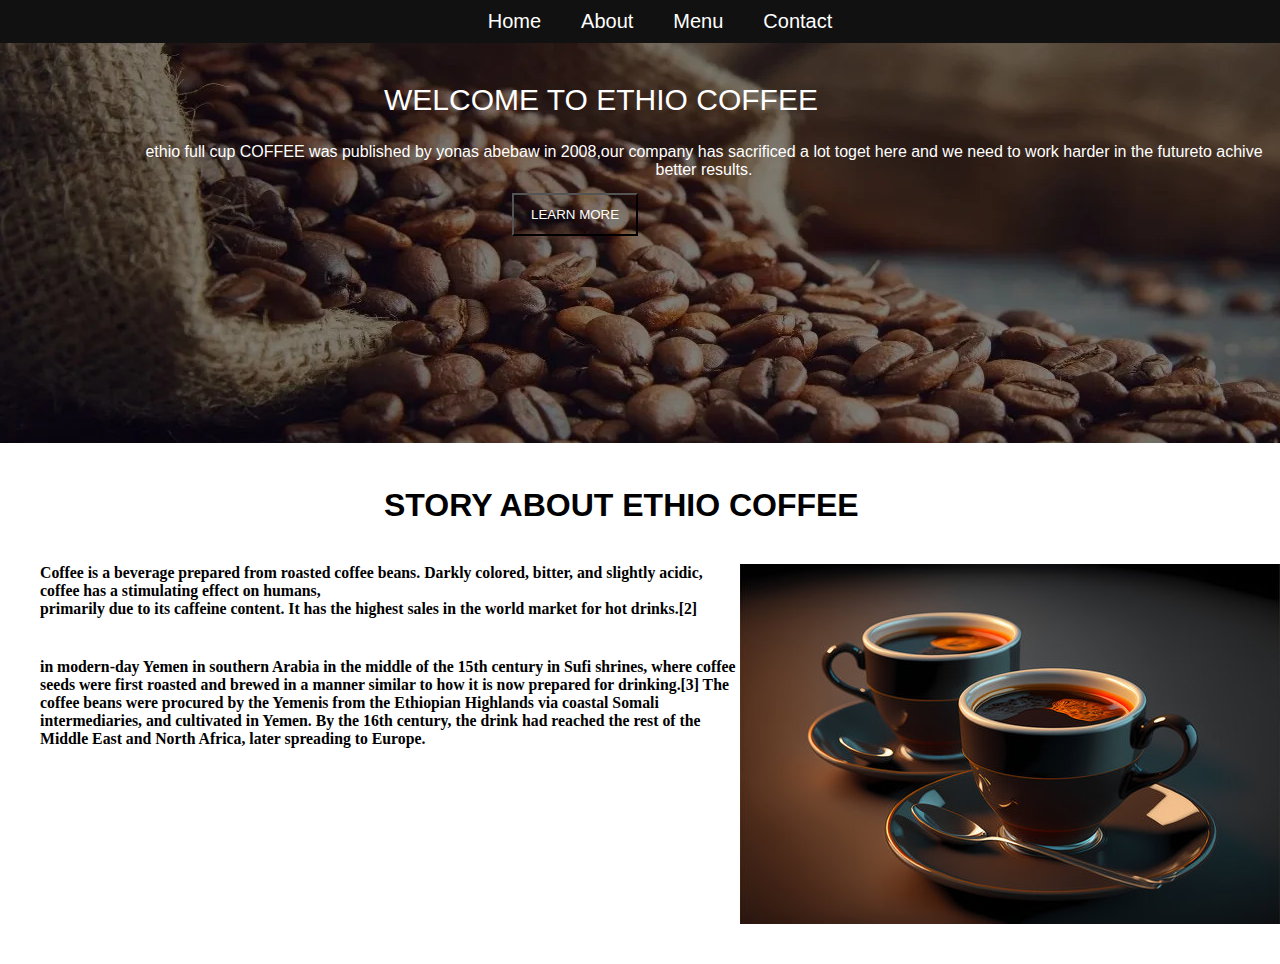
<file: about.html>
<!DOCTYPE html>
<html lang="en">
<head>
    <meta charset="UTF-8">
    <meta name="viewport" content="width=device-width, initial-scale=1.0">
    <title>About</title>
    <link rel="stylesheet" href="about.css">
</head>
<body>
    <div>
        <ul>
            <li><a href="ethiocoffe.html">Home</a></li>
            <li><a href="#">About</a></li>
            <li><a href="menu.html">Menu</a></li>
            <li><a href="contact.html">Contact</a></li>
        </ul>
    </div>
   <div class="container">
  <img src="conatainer2.webp" alt="">
  <div class="center">WELCOME TO ETHIO COFFEE</div>
  <div class="center2">ethio full cup COFFEE was published by yonas abebaw in 2008,our company has sacrificed a lot toget here and we need to work harder in the futureto achive better results. </div>
  <div><button class="btn">LEARN MORE</button></div>
</div>
<h1 class="h1">STORY ABOUT ETHIO COFFEE</h1>
<div class="bottom">
<img src="about2.jpg" alt="">
<div class="h5">
    <h5 style="margin-left: 40px;">Coffee is a beverage prepared from roasted coffee beans. Darkly colored, bitter, and slightly acidic, coffee has a stimulating effect on humans, <br>primarily due to its caffeine content. It has the highest sales in the world market for hot drinks.[2]

    <h5 style="margin-top: 40px;margin-left: 40px;"> in modern-day Yemen in southern Arabia in the middle of the 15th century in Sufi shrines, where coffee seeds were first roasted and brewed in a manner similar to how it is now prepared for drinking.[3] The coffee beans were procured by the Yemenis from the Ethiopian Highlands via coastal Somali intermediaries, and cultivated in Yemen. By the 16th century, the drink had reached the rest of the Middle East and North Africa, later spreading to Europe. </h5></div>
   </div>
</div>
</body>
</html>
</file>
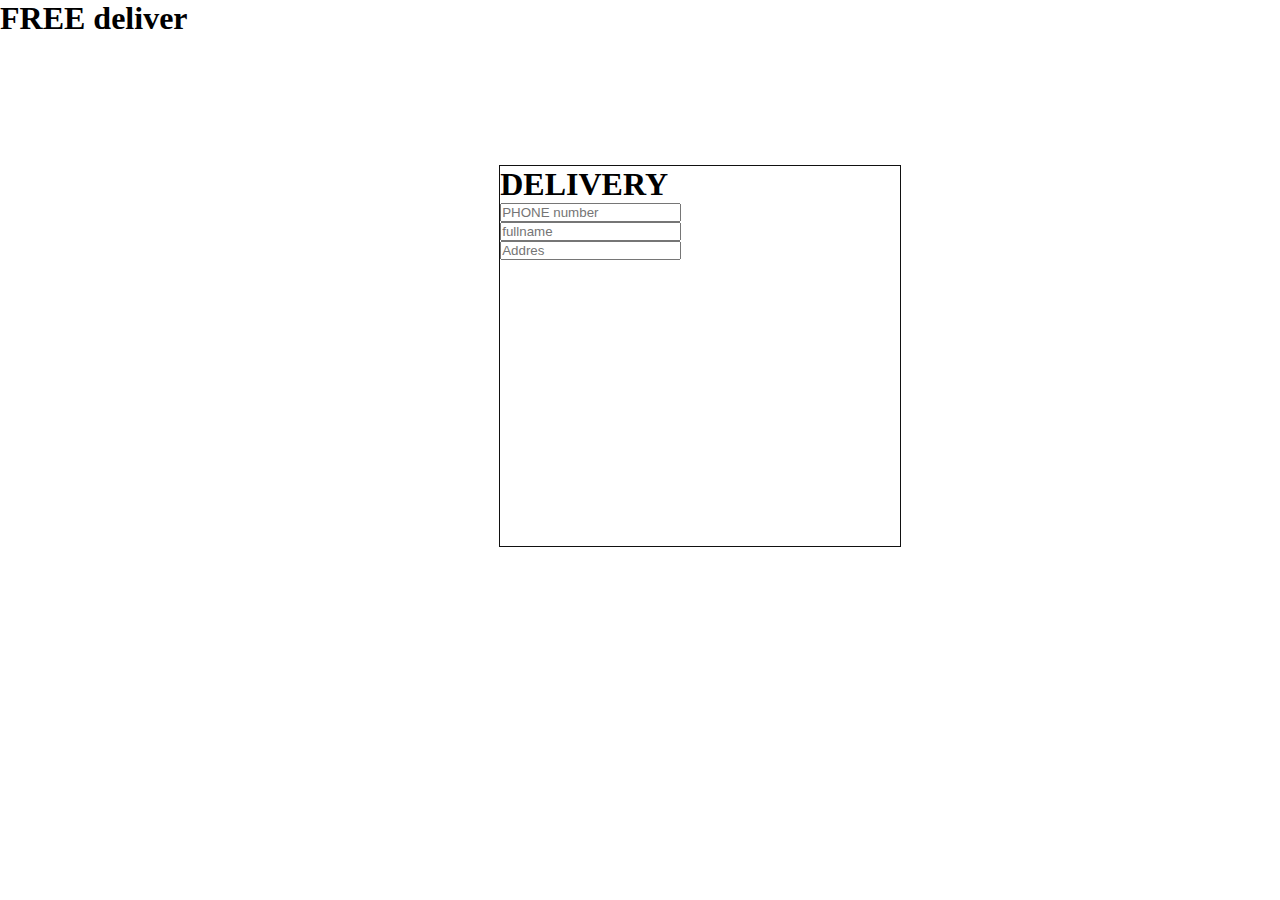
<file: delivery.html>
<!DOCTYPE html>
<html lang="en">
<head>
    <meta charset="UTF-8">
    <meta name="viewport" content="width=device-width, initial-scale=1.0">
    <title>Document</title>
    <link rel="stylesheet" href="delivery.css">
</head>
<body style="background:linear-gradient();">
    <h1>FREE deliver</h1>
    <div class="form">
        <form action="">
            <h1>DELIVERY</h1>
            <input type="password" placeholder="PHONE number"><br>
            <input type="text" placeholder="fullname"><br>
            <input type="text" placeholder="Addres">     
</form>
    </div>
</body>
</html>
</file>
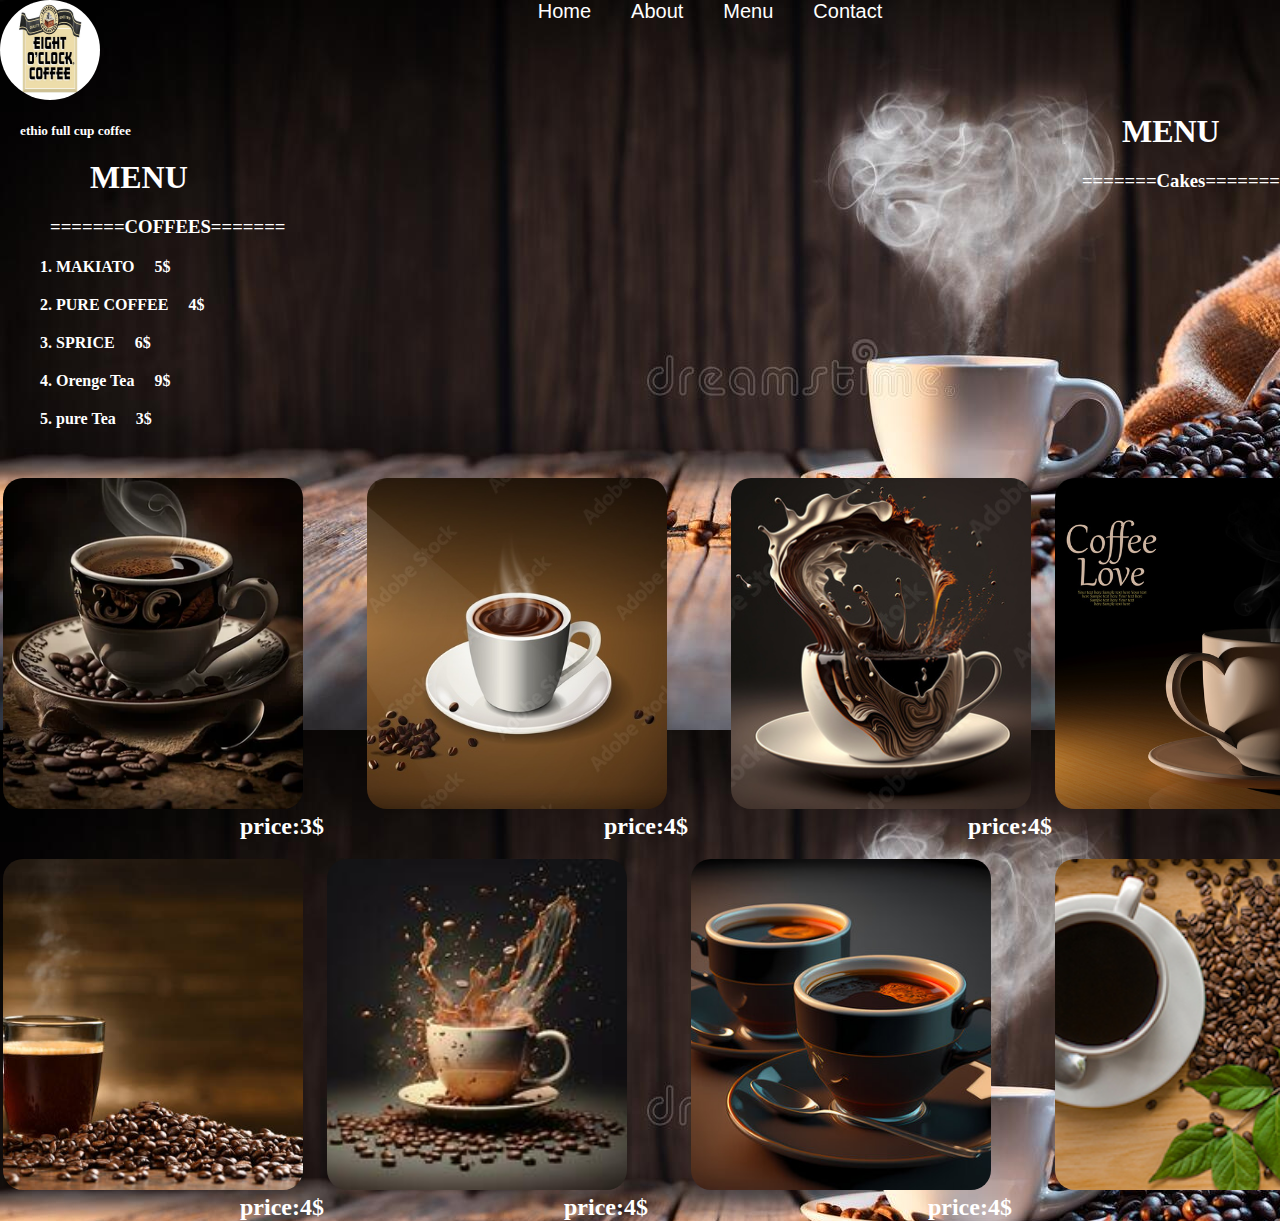
<file: menu.html>
<!DOCTYPE html>
<html lang="en">
<head>
    <meta charset="UTF-8">
    <meta name="viewport" content="width=device-width, initial-scale=1.0">
    <title>menu</title>
    <link rel="stylesheet" href="menu.css">
    <link rel="stylesheet" href="https://cdnjs.cloudflare.com/ajax/libs/font-awesome/4.7.0/css/font-awesome.min.css">
</head>
<body style="background-image: url(piko.jpg);">
    <div>
        <img src="cofee.jpg"style="height:100px;width:100px;border-radius:100%;float:left;">
        <ul>
            <li><a href="ethiocoffe.html">Home</a></li>
            <li><a href="#About">About</a></li>
            <li><a href="menu.html">Menu</a></li>
            <li><a href="contact.html">Contact</a></li>
        </ul>
    </div>
    <div style="float: right;">
        <h1 style="color: #fff;margin-left: 90px;margin-top: 90px;">MENU</h1>
        <h3 style="color: #fff;margin-left: 50px;margin-top: 20px;float: right;">=======Cakes=======</h3>
        <h3></h3>
    </div>
    <div style="width: 300px;">
        <h5 style="font-family: cursive;color: #fff;margin-top: 100px;margin-left: 20px;">ethio full cup coffee</h5>
    <h1 style="color: #fff;margin-left: 90px;margin-top: 20px;">MENU</h1>
    <h3 style="color: #fff;margin-left: 50px;margin-top: 20px;">=======COFFEES=======</h3>
    <h4 style="color: #fff;margin-left: 40px;margin-top: 20px;">1. MAKIATO &nbsp &nbsp 5$</h4>
    <h4 style="color: #fff;margin-top: 20px;margin-left: 40px;">2. PURE COFFEE &nbsp &nbsp 4$</h4>
    <h4 style="color: #fff;margin-top: 20px;margin-left: 40px;">3. SPRICE &nbsp &nbsp 6$</h4>
    <h4 style="color: #fff;margin-top: 20px;margin-left: 40px;">4. Orenge Tea &nbsp &nbsp 9$</h4>
    <h4 style="color: #fff;margin-top: 20px;margin-left: 40px;">5. pure Tea &nbsp &nbsp 3$</h4>
    </div>

<div style="display: grid;grid-template-columns: repeat(4,1fr);float: left;">
    <div style="margin-top: 50px;" class="hidden">
        <a href="contact.html"><img src="coppy.webp" alt="makiato" class="img"></a>
        <h2 style="color: #fff;margin-left: 240px;">price:3$</h2>
    </div>
    <div style="margin-top: 50px;margin-left: 40px;">
        <a href="contact.html"><img src="copy.jpg" alt="makiato" class="img"></a>
        <h2 style="color: #fff;margin-left: 240px;">price:4$</h2>
    </div>
    <div style="margin-top: 50px;margin-left: 40px;">
        <a href="contact.html"><img src="groove.jpg" alt="makiato" class="img"></a>
        <h2 style="color: #fff;margin-left: 240px;">price:4$</h2>
    </div>
    <div style="margin-top: 50px;">
        <a href="contact.html"><img src="go.jpg" alt="makiato" class="img"></a>
        <h2 style="color: #fff;margin-left: 240px;">price:4$</h2>
    </div>
    <div style="margin-top: 50px;">
        <a href="contact.html"><img src="go2.jpg" alt="makiato" class="img"></a>
        <h2 style="color: #fff;margin-left: 240px;">price:4$</h2>
    </div>
    <div style="margin-top: 50px;">
        <a href="contact.html"><img src="pro-cup-of-coffee-and-coffee-beans-photo.jpg" alt="makiato" class="img"></a>
        <h2 style="color: #fff;margin-left: 240px;">price:4$</h2>
    </div>
    <div style="margin-top: 50px;">
        <a href="contact.html"><img src="about2.jpg" alt="makiato" class="img"></a>
        <h2 style="color: #fff;margin-left: 240px;">price:4$</h2>
    </div>
    <div style="margin-top: 50px;">
        <a href="contact.html"><img src="lambergini.jpg" alt="makiato" class="img"></a>
        <h2 style="color: #fff;margin-left: 240px;">price:4$</h2>
    </div>
</div>
</body>
</html>
</file>
<file: about.css>
*{
    margin: 0;
    padding: 0;
    box-sizing: border-box;
}
 
ul{
    display: flex;
    justify-content: center;
    background-color:#111;
    padding: 10px;
}
li{
   background-color: transparent;
   list-style-type: none;

}
li a{
    text-decoration: none;
    color:#fff;
    font-size: 20px;
    text-transform:capitalize;
    font-family:sans-serif;
    margin-left: 40px;
    transition: 0.4s ease-in-out;
}
li a:hover{
    color: #ff7200;
    text-decoration-line: inherit;
}
.container{
    position: relative;
    text-align: center;
    color: white;
    
}
.center{
    position: absolute;
    left:30%;
    top: 10%;
    color: #fff;
    font-size: 30px;
    font-family: sans-serif;


    
}
.btn{
    position: absolute;
    background-color: transparent;
    color: #fff;
    left:40%;
    top: 10%;
    margin-top: 110px;
    padding: 12px 17px;
}
.btn:hover{
    color: #111;
    background-color: #fff;
}
.center2{
    position: absolute;
    left:10%;
    top: 10%;
    color: #fff;
    font-size: 16px;
    font-family: sans-serif;
    margin-top: 60px;
}
.h1{
    margin-left: 30%;
    font-family: sans-serif;
    margin-bottom: 40px;
    margin-top: 40px;
}
.bottom img{
   float: right;
}
.h5{
    
    
    height: 400px;
    font-size: 19px;
    
}
</file>
<file: delivery.css>
*{
    margin: 0;
    padding: 0;
}
.form{
    margin-top: 10%;
    margin-left:39%;
    width: 400px;
    height: 380px;
    border: 1px solid #111;
}
</file>
<file: menu.css>
*{
    margin: 0;
    padding: 0;
    box-sizing: border-box;
}
 .navbar{
    background-color: transparent;
}
ul{
    display: flex;
    justify-content: center;
}
li{
   background-color: transparent;
   list-style-type: none;

}
li a{
    text-decoration: none;
    color:#fff;
    font-size: 20px;
    text-transform:capitalize;
    font-family:sans-serif;
    margin-left: 40px;
    transition: 0.4s ease-in-out;
}
li a:hover{
    color: #ff7200;
    text-decoration-line: inherit;
}
.img{
    border-radius:20px;
    width: 300px;
    margin-left: 3px;
    object-fit: cover;
    transition: tranform 0.8s;
    height: 100%;
}
.img:hover{
    transform: scale(1,1.1);
    opacity: 0.8;
}
</file>
